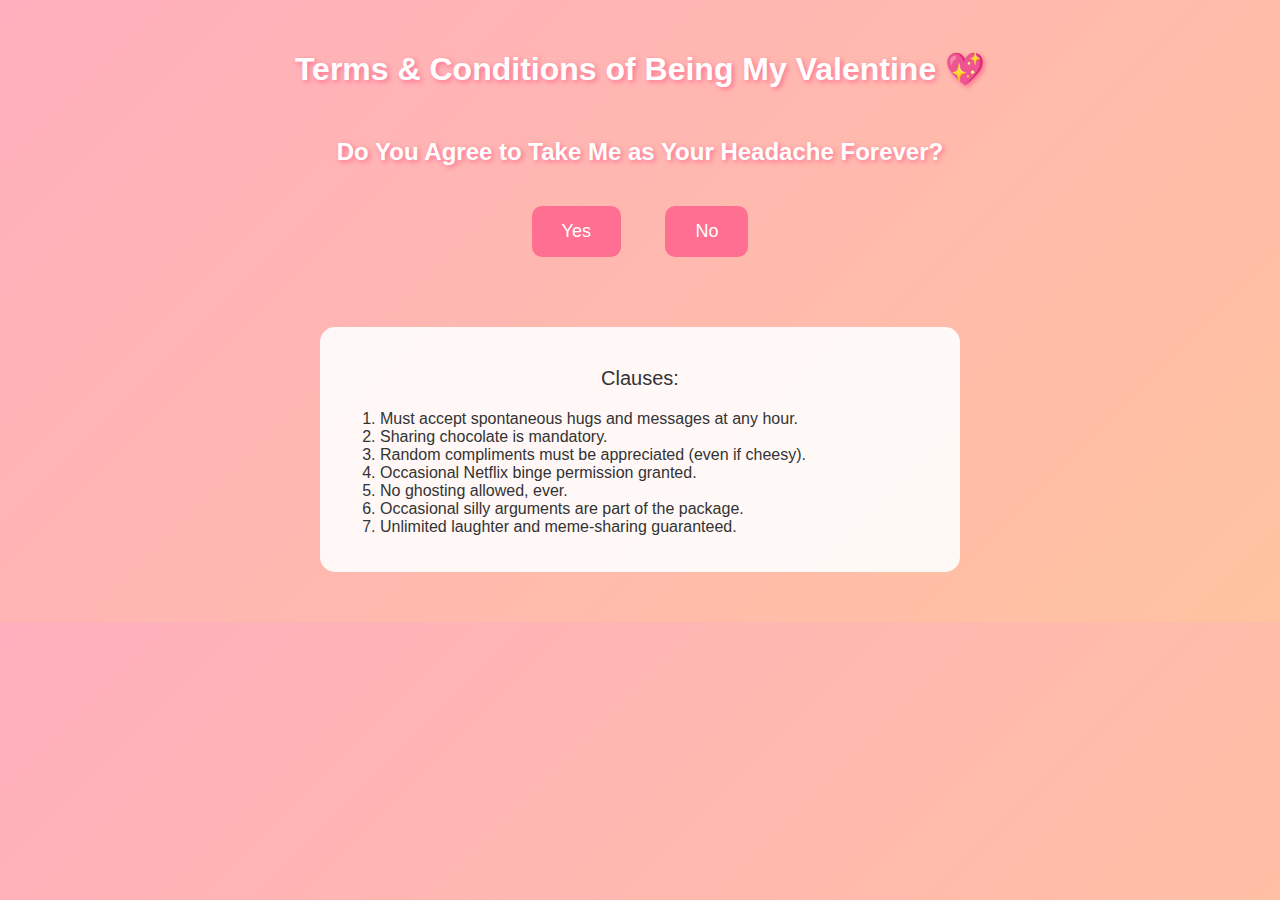
<file: index.html>
<!DOCTYPE html>
<html lang="en">
<head>
<meta charset="UTF-8">
<meta name="viewport" content="width=device-width, initial-scale=1.0">
<title>Be My Valentine</title>
<link rel="stylesheet" href="style.css">
</head>
<body>
<h1>Terms & Conditions of Being My Valentine 💖</h1>
<h2>Do You Agree to Take Me as Your Headache Forever?</h2>

<button onclick="window.location.href='quiz.html'">Yes</button>
<button id="no">No</button>

<div class="quiz-container">
    <p>Clauses:</p>
    <ol style="text-align:left; color:#333;">
        <li>Must accept spontaneous hugs and messages at any hour.</li>
        <li>Sharing chocolate is mandatory.</li>
        <li>Random compliments must be appreciated (even if cheesy).</li>
        <li>Occasional Netflix binge permission granted.</li>
        <li>No ghosting allowed, ever.</li>
        <li>Occasional silly arguments are part of the package.</li>
        <li>Unlimited laughter and meme-sharing guaranteed.</li>
    </ol>
</div>

<script src="script.js"></script>
</body>
</html>
</file>
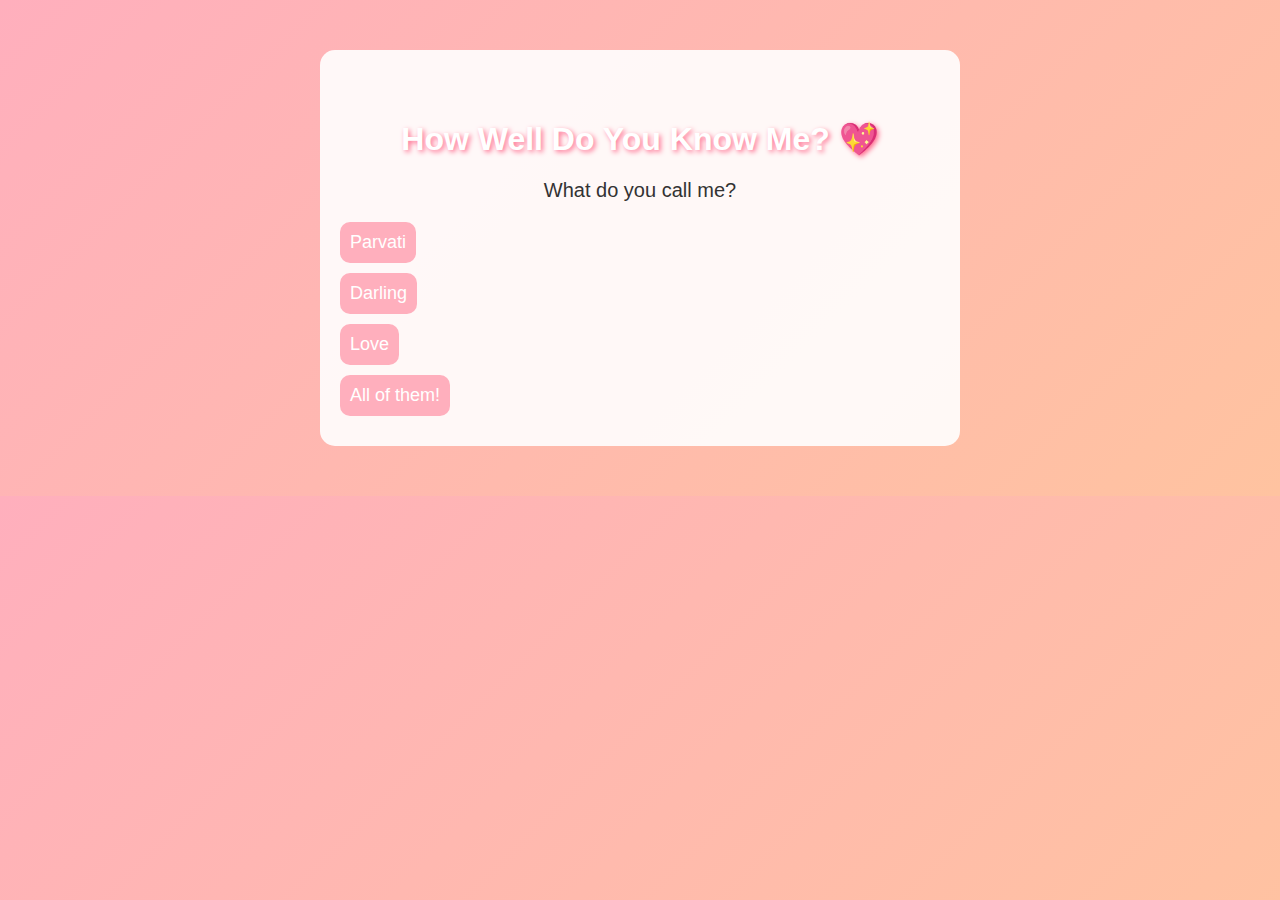
<file: quiz.html>
<!DOCTYPE html>
<html lang="en">
<head>
<meta charset="UTF-8">
<meta name="viewport" content="width=device-width, initial-scale=1.0">
<title>How Well Do You Know Me?</title>
<link rel="stylesheet" href="style.css">
<script src="script.js"></script>

</head>
<body>
<div class="quiz-container">
    <h1>How Well Do You Know Me? 💖</h1>
    <p id="question"></p>
    <div id="options"></div>
</div>
<script src="script.js"></script>
</body>
</html>
</file>
<file: style.css>
body {
    font-family: 'Comic Sans MS', cursive, sans-serif;
    background: linear-gradient(135deg, #ffafbd, #ffc3a0);
    color: #333;
    text-align: center;
    margin: 0;
    padding: 0;
}

h1, h2 {
    margin-top: 50px;
    color: #fff;
    text-shadow: 2px 2px 5px #ff6f91;
}

button {
    padding: 15px 30px;
    margin: 20px;
    font-size: 18px;
    border: none;
    border-radius: 10px;
    cursor: pointer;
    background: #ff6f91;
    color: #fff;
    transition: 0.3s;
}

button:hover {
    background: #ff92a9;
}

button#no {
    position: relative;
    transition: 0.3s;
}

.quiz-container {
    max-width: 600px;
    margin: 50px auto;
    background: rgba(255,255,255,0.9);
    padding: 20px;
    border-radius: 15px;
}

.quiz-container p {
    font-size: 20px;
}

.option {
    display: block;
    margin: 10px 0;
    padding: 10px;
    background: #ffafbd;
    border-radius: 10px;
    cursor: pointer;
    color: #fff;
}

.option:hover {
    background: #ff6f91;
}

.correct {
    background: #00c851 !important;
}

.wrong {
    background: #ff3547 !important;
}

.finale-message {
    font-size: 28px;
    margin-top: 100px;
    color: #fff;
    text-shadow: 2px 2px 5px #ff6f91;
}
/* Heart animation */
.heart {
  position: fixed;
  width: 30px;
  height: 30px;
  background: url('https://i.postimg.cc/8z1KZsm1/heart.png') no-repeat center;
  background-size: contain;
  pointer-events: none;
  animation: floatUp linear infinite;
  z-index: 9999;
}

@keyframes floatUp {
  0% { transform: translateY(100vh) scale(0.5); opacity: 1; }
  100% { transform: translateY(-10vh) scale(1); opacity: 0; }
}
</file>
